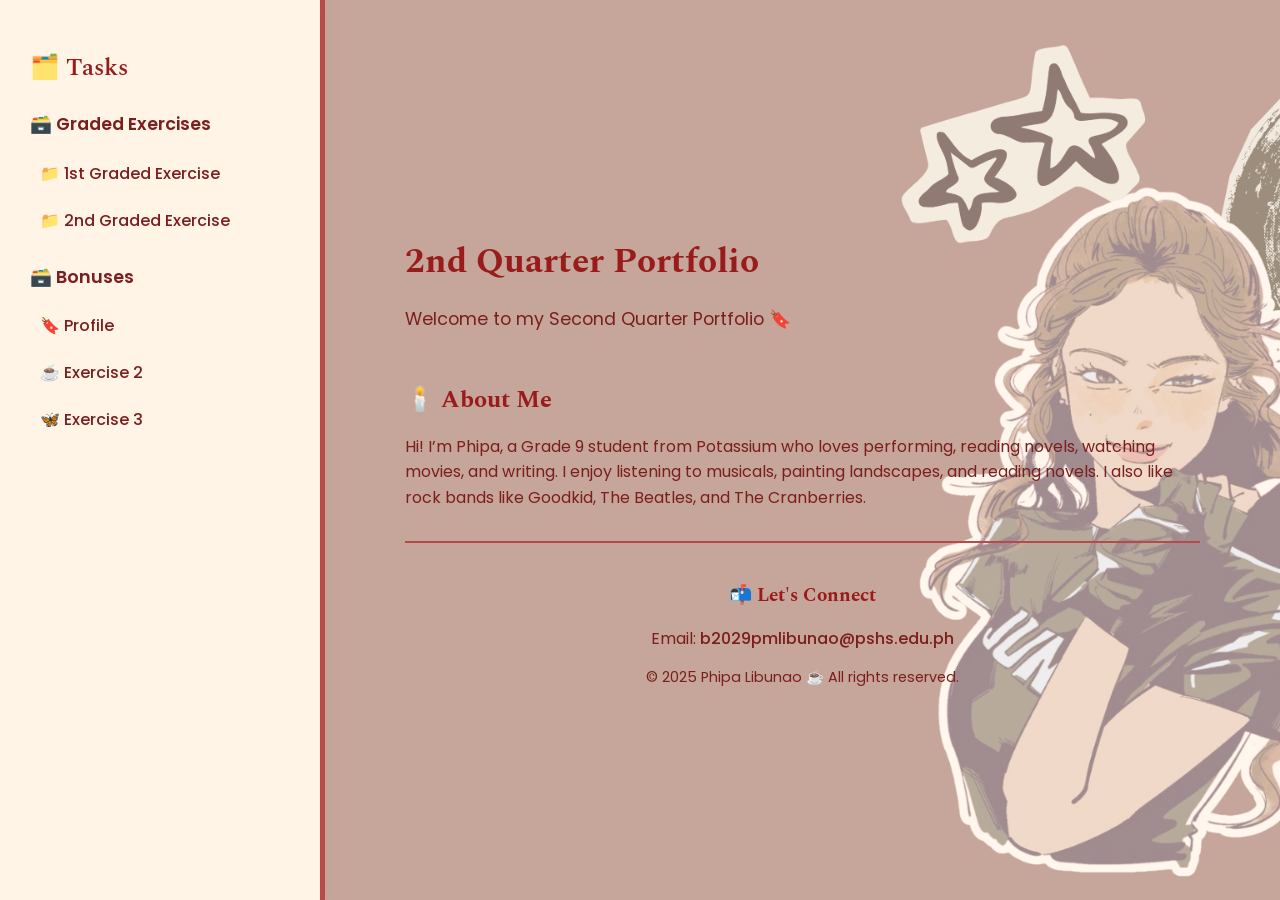
<file: index.html>
<!DOCTYPE html>
<html lang="en">
<head>
  <meta charset="UTF-8">
  <title>Phipa Libunao's Portfolio</title>
  <link rel="icon" type="image/png" href="assets/cspmlprojfavicon4.png">
  <link href="https://fonts.googleapis.com/css2?family=Spectral:wght@400;600&family=Poppins:wght@400;500;600&display=swap" rel="stylesheet">
  <style>
    body {
      background-image: url('assets/cshomeworkbg6.png');
      background-size: cover;
      background-position: center;
      background-repeat: no-repeat;
      font-family: 'Poppins', sans-serif;
      margin: 0;
      display: flex;
      height: 100vh;
      color: #7b1e1e;
    }

    .sidebar {
      width: 260px;
      background-color: #fff4e6;
      padding: 30px;
      border-right: 3px solid #b84a4a;
      box-shadow: 4px 0 15px rgba(0, 0, 0, 0.1);
      transition: all 0.3s ease;
    }

    .sidebar h2 {
      font-family: 'Spectral', serif;
      font-weight: 600;
      margin-bottom: 10px;
      color: #9a1b1b;
    }

    .sidebar h3 {
      font-weight: 600;
      font-size: 1.1rem;
      margin-top: 25px;
      color: #7b1e1e;
    }

    .sidebar ul {
      list-style: none;
      padding: 0;
      margin-top: 10px;
    }

    .sidebar ul li {
      margin: 10px 0;
    }

    .sidebar ul li a {
      text-decoration: none;
      color: #7b1e1e;
      font-weight: 500;
      transition: all 0.3s ease;
      padding: 6px 10px;
      border-radius: 8px;
      display: block;
    }

    .sidebar ul li a:hover {
      background-color: #9a1b1b;
      color: #fce9dc;
    }

    .main {
      flex: 1;
      padding: 60px 80px;
      display: flex;
      flex-direction: column;
      justify-content: center;
      background-color: rgba(255, 244, 230, 0.5);
      border-left: 2px solid #b84a4a;
    }

    header h1 {
      font-family: 'Spectral', serif;
      color: #9a1b1b;
      font-size: 2.2rem;
      margin-bottom: 8px;
    }

    header p {
      font-size: 1.1rem;
      color: #7b1e1e;
      margin-bottom: 30px;
    }

    section h2 {
      font-family: 'Spectral', serif;
      color: #9a1b1b;
      margin-bottom: 10px;
      font-size: 1.5rem;
    }

    section p {
      font-size: 1rem;
      line-height: 1.6;
      font-family: 'Poppins', sans-serif;
      color: #7b1e1e;
      margin-bottom: 30px;
    }

    footer {
      border-top: 2px solid #b84a4a;
      padding-top: 20px;
      text-align: center;
    }

    footer h3 {
      font-family: 'Spectral', serif;
      color: #9a1b1b;
      margin-bottom: 5px;
    }

    footer a {
      color: #7b1e1e;
      text-decoration: none;
      font-weight: 500;
    }

    footer a:hover {
      color: #9a1b1b;
      text-decoration: underline;
    }

    .copyright {
      margin-top: 10px;
      font-size: 0.9rem;
      color: #7b1e1e;
    }
  </style>
</head>
<body>
  <div class="sidebar">
    <h2>🗂️ Tasks</h2>
    <nav>
      <h3>🗃️ Graded Exercises</h3>
      <ul>
        <li><a href="./public/homepage.html">📁 1st Graded Exercise</a></li>
        <li><a href="./public/secondgraded.html">📁 2nd Graded Exercise</a></li>
      </ul>
      <h3>🗃️ Bonuses</h3>
      <ul>
        <li><a href="./public/homework1.html">🔖 Profile</a></li>
        <li><a href="#">☕ Exercise 2</a></li>
        <li><a href="#">🦋 Exercise 3</a></li>
      </ul>
    </nav>
  </div>

  <div class="main">
    <header>
      <h1>2nd Quarter Portfolio</h1>
      <p>Welcome to my Second Quarter Portfolio 🔖</p>
    </header>

    <section>
      <h2>🕯️ About Me</h2>
      <p>
        Hi! I’m Phipa, a Grade 9 student from Potassium who loves performing, reading novels, watching movies, and writing.
        I enjoy listening to musicals, painting landscapes, and reading novels.
        I also like rock bands like Goodkid, The Beatles, and The Cranberries.
      </p>
    </section>

    <footer>
      <h3>📬 Let's Connect</h3>
      <p>Email: <a href="mailto:b2029pmlibunao@pshs.edu.ph">b2029pmlibunao@pshs.edu.ph</a></p>
      <div class="copyright">© 2025 Phipa Libunao ☕ All rights reserved.</div>
    </footer>
  </div>
</body>
</html>
</file>
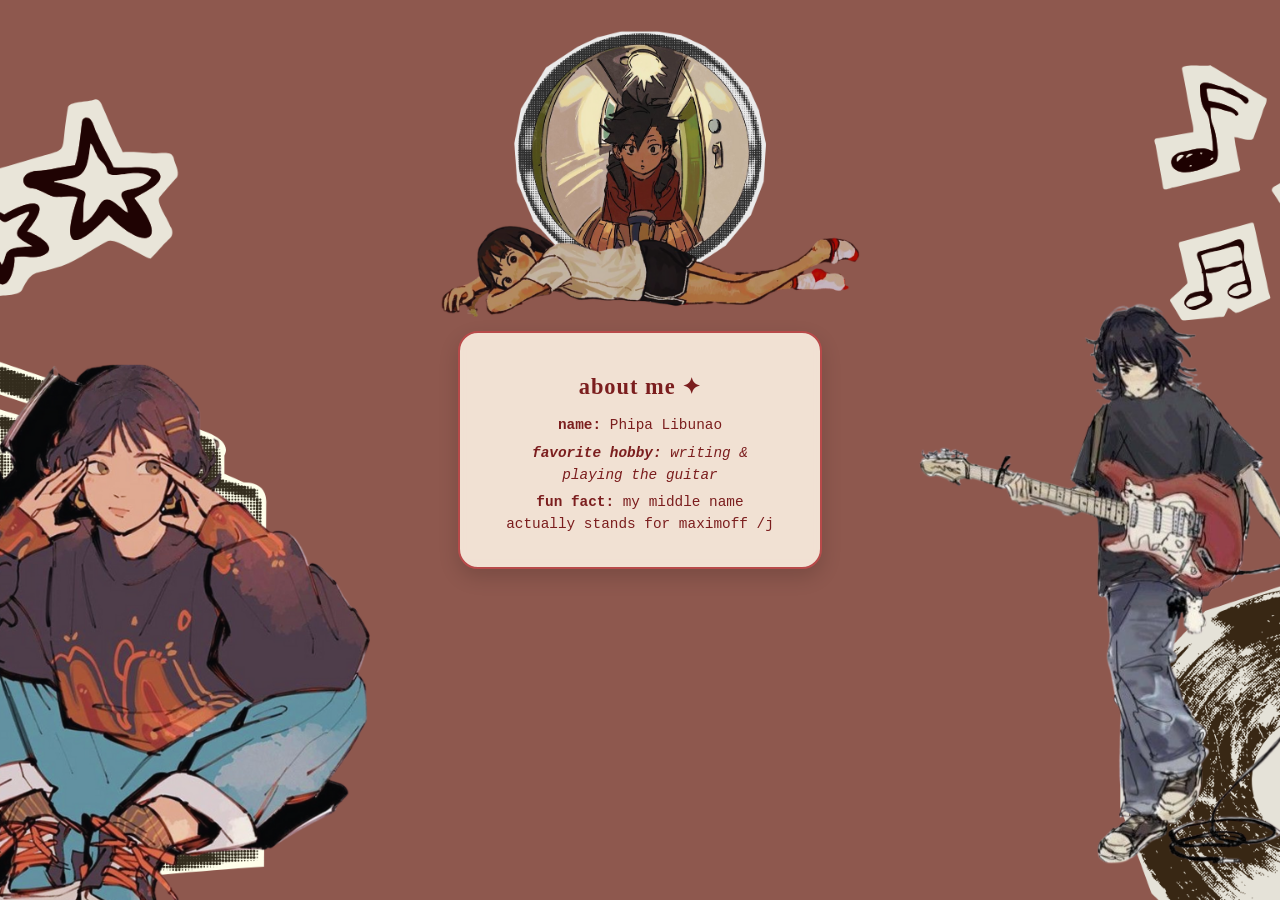
<file: public/homework1.html>
<!DOCTYPE html>
<html lang="en">
<head>
  <meta charset="UTF-8">
  <meta name="viewport" content="width=device-width, initial-scale=1.0">
  <title>Phipa Libunao - Profile Card</title>
  <style>
    body {
      background-image: url('../assets/cshomeworkbg5.png');
      background-size: cover;
      background-position: center;
      background-repeat: no-repeat;
      font-family: 'Poppins', sans-serif;
      display: flex;
      justify-content: center;
      align-items: center;
      height: 100vh;
      margin: 0;
    }

    .card {
      background-color: rgba(255, 244, 230, 0.88);
      color: #7b1e1e;
      text-align: center;
      padding: 25px 40px;
      border: 2px solid #b84a4a;
      border-radius: 20px;
      box-shadow: 0 8px 20px rgba(0, 0, 0, 0.15);
      width: 280px;
      transition: all 0.4s ease;
      backdrop-filter: blur(4px);
    }

    .card:hover {
      background-color: #7b1e1e;
      color: #fce9dc;
      transform: scale(1.05);
      border-color: #732020;
    }

    h1 {
      font-size: 1.4rem;
      font-weight: 700;
      letter-spacing: 1px;
      margin-bottom: 15px;
      font-family: 'Georgia', serif;
    }

    p {
      font-size: 0.9rem;
      line-height: 1.5;
      margin: 6px 0;
      font-family: 'Courier New', monospace;
    }

    .hobby {
      font-style: italic;
    }

    .fact {
      font-weight: 500;
    }
  </style>
</head>
<body>
  <div class="card">
    <h1>about me ✦</h1>
    <p><strong>name:</strong> Phipa Libunao</p>
    <p class="hobby"><strong>favorite hobby:</strong> writing & playing the guitar</p>
    <p class="fact"><strong>fun fact:</strong> my middle name actually stands for maximoff /j</p>
  </div>
</body>
</html>
</file>
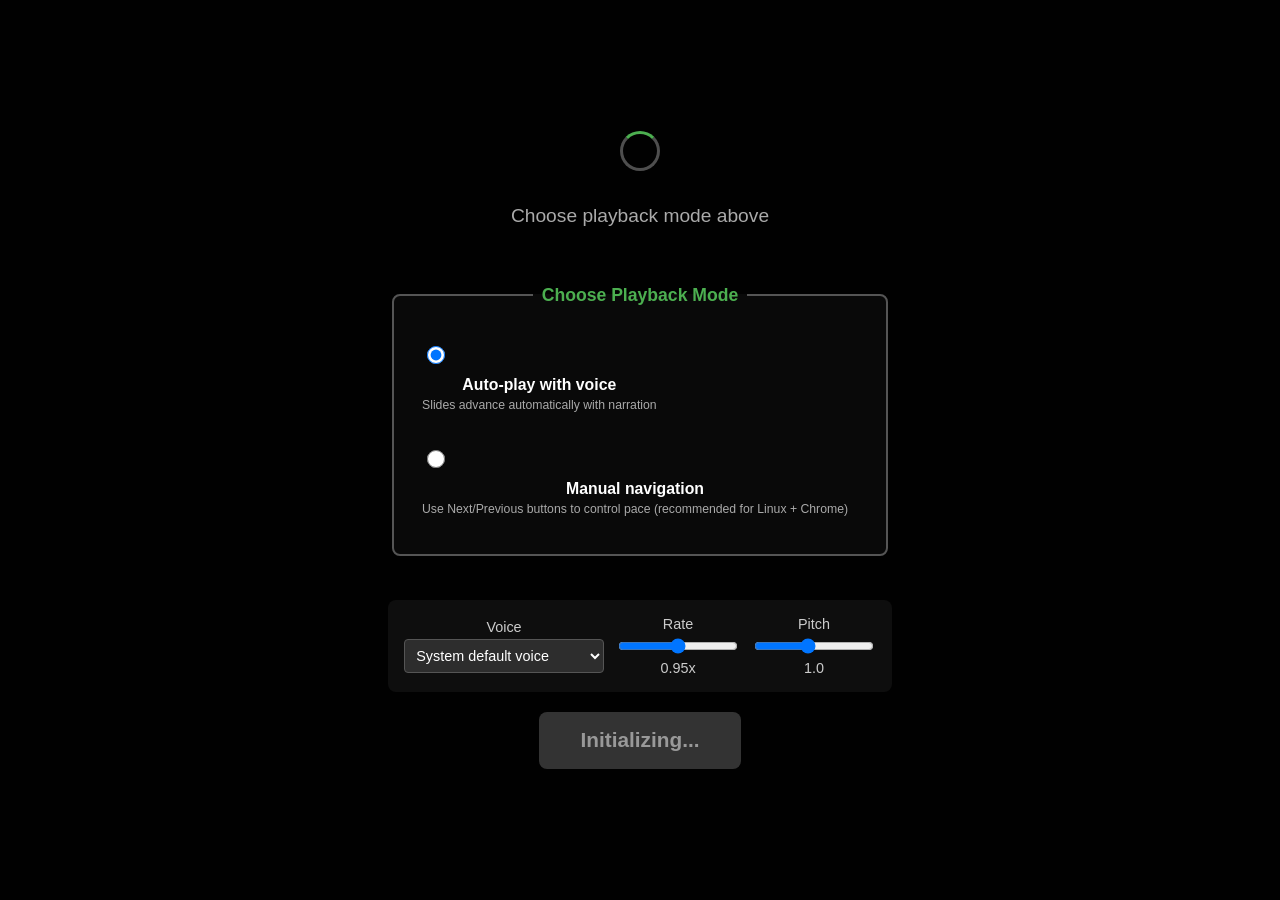
<file: public/presentation.html>
<!doctype html>
<html lang="en">
<head>
    <meta charset="utf-8">
    <meta name="viewport" content="width=device-width,initial-scale=1">
    <title>Lecture Presentation</title>
    <style>
        * { box-sizing: border-box; }
        body, html {
            height: 100%;
            margin: 0;
            font-family: -apple-system, BlinkMacSystemFont, "Segoe UI", Roboto, Helvetica, Arial, sans-serif;
            background: #1a1a1a;
            color: #fff;
        }
        
        #slide-container {
            width: 100%;
            min-height: 100vh;
            height: auto;
            display: flex;
            flex-direction: column;
            justify-content: flex-start;
            align-items: center;
            text-align: center;
            padding: 3rem 2rem 200px 2rem;
            max-width: 1200px;
            margin: 0 auto;
        }
        
        #slide-container h1 { font-size: 2.5em; margin: 0.5em 0; text-shadow: 2px 2px 4px rgba(0,0,0,0.5); }
        #slide-container h2 { font-size: 2em; margin: 0.5em 0; text-shadow: 2px 2px 4px rgba(0,0,0,0.5); }
        #slide-container h3 { font-size: 1.5em; margin: 0.5em 0; }
        #slide-container p { font-size: 1.2em; line-height: 1.6; max-width: 800px; margin: 0.5em auto; }
        #slide-container img { max-width: 100%; height: auto; border-radius: 8px; margin: 1.5rem 0; }
        #slide-container ul, #slide-container ol { text-align: left; max-width: 600px; margin: 1em auto; font-size: 1.1em; }
        #slide-container code { background: #333; padding: 0.2em 0.4em; border-radius: 3px; }
        #slide-container pre { 
            background: #2d2d2d; 
            padding: 1em; 
            border-radius: 8px; 
            overflow-x: visible; 
            text-align: left;
            font-family: 'Courier New', Consolas, Monaco, 'Andale Mono', 'Ubuntu Mono', monospace;
            font-size: 0.8em;
            line-height: 1.4;
            max-width: 100%;
            white-space: pre;
        }
        
        #slide-container pre code {
            font-family: inherit;
            font-size: inherit;
            background: transparent;
            padding: 0;
        }
        
        /* Start Overlay */
        #start-overlay {
            position: fixed;
            inset: 0;
            background: rgba(0, 0, 0, 0.95);
            display: flex;
            flex-direction: column;
            align-items: center;
            justify-content: center;
            gap: 20px;
            z-index: 1000;
        }
        
        #status-message {
            font-size: 1.1em;
            color: #aaa;
            margin: 0;
            min-height: 1.5em;
        }
        
        #status-message.success { color: #4CAF50; }
        #status-message.warning { color: #FF9800; }
        #status-message.error { color: #f44336; }
        
        /* Mode Selection */
        #mode-selection {
            margin: 1.5em 0;
            width: 100%;
            max-width: 500px;
        }
        
        #mode-selection fieldset {
            border: 2px solid #555;
            border-radius: 8px;
            padding: 1em;
            background: rgba(255, 255, 255, 0.03);
        }
        
        #mode-selection legend {
            padding: 0 0.5em;
            color: #4CAF50;
            font-weight: bold;
            font-size: 1.1em;
        }
        
        .mode-option {
            display: flex;
            align-items: flex-start;
            gap: 12px;
            padding: 12px;
            margin: 8px 0;
            border-radius: 6px;
            cursor: pointer;
            transition: background 0.2s;
        }
        
        .mode-option:hover {
            background: rgba(255, 255, 255, 0.05);
        }
        
        .mode-option input[type="radio"] {
            margin-top: 4px;
            width: 18px;
            height: 18px;
            cursor: pointer;
        }
        
        .mode-option-content {
            display: flex;
            flex-direction: column;
            gap: 4px;
        }
        
        .mode-option strong {
            font-size: 1.1em;
            color: #fff;
        }
        
        .mode-option small {
            font-size: 0.85em;
            color: #aaa;
            line-height: 1.3;
        }
        
        #controls {
            display: flex;
            flex-wrap: wrap;
            gap: 12px;
            align-items: center;
            justify-content: center;
            padding: 1em;
            background: rgba(255, 255, 255, 0.05);
            border-radius: 8px;
        }
        
        #voice-controls-container.hidden {
            display: none;
        }
        
        #voice-select {
            min-width: 200px;
            padding: 0.5em;
            font-size: 1em;
            border-radius: 4px;
            border: 1px solid #555;
            background: #2d2d2d;
            color: #fff;
        }
        
        label {
            display: flex;
            flex-direction: column;
            gap: 4px;
            font-size: 0.9em;
            color: #ccc;
        }
        
        input[type="range"] {
            width: 120px;
        }
        
        #start-button {
            font-size: 1.3em;
            padding: 0.8em 2em;
            border-radius: 8px;
            border: none;
            background: #4CAF50;
            color: white;
            cursor: pointer;
            transition: all 0.3s;
            font-weight: bold;
        }
        
        #start-button:hover:not(:disabled) {
            background: #45a049;
            transform: scale(1.05);
        }
        
        #start-button:disabled {
            background: #555;
            cursor: not-allowed;
            opacity: 0.6;
        }
        
        /* Navigation Controls */
        #nav-controls {
            position: fixed;
            bottom: 20px;
            right: 20px;
            display: none;
            flex-direction: column;
            gap: 10px;
            z-index: 100;
        }
        
        #nav-controls.visible { display: flex; }
        
        #progress-indicator {
            background: rgba(0, 0, 0, 0.8);
            padding: 8px 16px;
            border-radius: 20px;
            font-size: 0.9em;
            text-align: center;
            border: 1px solid #555;
        }
        
        .nav-button {
            padding: 12px 20px;
            border: none;
            border-radius: 8px;
            background: rgba(76, 175, 80, 0.9);
            color: white;
            cursor: pointer;
            font-size: 1em;
            transition: all 0.3s;
            font-weight: bold;
        }
        
        .nav-button:hover { background: rgba(69, 160, 73, 1); transform: scale(1.05); }
        .nav-button:disabled { background: rgba(85, 85, 85, 0.5); cursor: not-allowed; }
        
        #pause-button {
            background: rgba(255, 152, 0, 0.9);
        }
        
        #pause-button:hover:not(:disabled) {
            background: rgba(245, 124, 0, 1);
        }
        
        #pause-button.paused {
            background: rgba(76, 175, 80, 0.9);
        }
        
        #pause-button.paused:hover {
            background: rgba(69, 160, 73, 1);
        }
        
        #pause-button.hidden {
            display: none;
        }
        
        /* Loading Spinner */
        .spinner {
            border: 3px solid rgba(255, 255, 255, 0.3);
            border-top: 3px solid #4CAF50;
            border-radius: 50%;
            width: 40px;
            height: 40px;
            animation: spin 1s linear infinite;
        }
        
        @keyframes spin {
            0% { transform: rotate(0deg); }
            100% { transform: rotate(360deg); }
        }
        
        /* Mobile Responsive */
        @media (max-width: 768px) {
            #slide-container { padding: 2rem 1rem; }
            #slide-container h1 { font-size: 1.8em; }
            #slide-container h2 { font-size: 1.5em; }
            #slide-container p { font-size: 1em; }
            #controls { flex-direction: column; }
            #nav-controls { bottom: 10px; right: 10px; }
        }
    </style>
</head>
<body>
    <main id="slide-container">
        <div id="start-overlay">
            <div class="spinner"></div>
            <p id="status-message">Initializing presentation...</p>
            
            <div id="mode-selection">
                <fieldset>
                    <legend>Choose Playback Mode</legend>
                    <label class="mode-option">
                        <input type="radio" name="playback-mode" value="auto" checked>
                        <span class="mode-option-content">
                            <strong>Auto-play with voice</strong>
                            <small>Slides advance automatically with narration</small>
                        </span>
                    </label>
                    <label class="mode-option">
                        <input type="radio" name="playback-mode" value="manual">
                        <span class="mode-option-content">
                            <strong>Manual navigation</strong>
                            <small>Use Next/Previous buttons to control pace (recommended for Linux + Chrome)</small>
                        </span>
                    </label>
                </fieldset>
            </div>
            
            <div id="voice-controls-container">
                <div id="controls">
                    <label>
                        Voice
                        <select id="voice-select">
                            <option>Loading voices...</option>
                        </select>
                    </label>
                    <label>
                        Rate
                        <input id="rate" type="range" min="0.6" max="1.3" step="0.05" value="0.95">
                        <span id="rate-value">0.95x</span>
                    </label>
                    <label>
                        Pitch
                        <input id="pitch" type="range" min="0.6" max="1.5" step="0.05" value="1.0">
                        <span id="pitch-value">1.0</span>
                    </label>
                </div>
            </div>
            
            <button id="start-button" disabled>Initializing...</button>
        </div>
    </main>
    
    <div id="nav-controls">
        <div id="progress-indicator">Slide 1 of 1</div>
        <button id="pause-button" class="nav-button hidden">⏸ Pause</button>
        <button id="prev-button" class="nav-button">⬅ Previous</button>
        <button id="next-button" class="nav-button">Next ➡</button>
    </div>
    
    <script id="slides-data" type="application/json">[{"html":"<h1>Introduction to CSS</h1>\n<p>Welcome to today's lesson on <strong>Cascading Style Sheets (CSS)</strong>! </p>\n<p>CSS is what makes websites beautiful. Today we'll learn how to add colors, fonts, and layouts to web pages.</p>"},{"html":"<h2>What is CSS?</h2>\n<p>CSS stands for <strong>Cascading Style Sheets</strong>.</p>\n<p>Think of HTML as the skeleton of a website, and CSS as the clothing and makeup that makes it look good!</p>\n<p><strong>Key points:</strong></p>\n<ul>\n<li>HTML provides structure (headings, paragraphs, images)</li>\n<li>CSS provides style (colors, fonts, spacing)</li>\n<li>Together, they create beautiful websites</li>\n</ul>"},{"html":"<h2>Why \"Cascading\"?</h2>\n<p>The word \"cascading\" means styles flow down like a waterfall. </p>\n<p>If you style a parent element, the children inherit those styles automatically!</p>\n<p><img src=\"https://roycan.github.io/lecture_creator/assets/css-cascade-flow.png\" alt=\"CSS Cascade Flow\"></p>\n<p><strong>Example:</strong></p>\n<ul>\n<li>If you make a <code>&lt;div&gt;</code> blue, everything inside it becomes blue too</li>\n<li>Unless you override it with a different style</li>\n</ul>"},{"html":"<h2>Basic CSS Syntax</h2>\n<p>CSS follows a simple pattern:</p>\n<pre><code class=\"language-css\">selector {\n    property: value;\n}\n</code></pre>\n<p><img src=\"https://roycan.github.io/lecture_creator/assets/css-style-breakdown.png\" alt=\"CSS Syntax Breakdown\"></p>\n<p><strong>Let's break it down:</strong></p>\n<ul>\n<li><strong>Selector:</strong> What element you want to style (e.g., <code>h1</code>, <code>p</code>, <code>.class</code>)</li>\n<li><strong>Property:</strong> What you want to change (e.g., <code>color</code>, <code>font-size</code>)</li>\n<li><strong>Value:</strong> How you want to change it (e.g., <code>red</code>, <code>20px</code>)</li>\n</ul>\n<p><strong>Example:</strong></p>\n<pre><code class=\"language-css\">h1 {\n    color: blue;\n    font-size: 32px;\n}\n</code></pre>\n<p>This makes all <code>&lt;h1&gt;</code> headings blue and 32 pixels tall!</p>"},{"html":"<h2>Three Ways to Add CSS</h2>\n<p><img src=\"https://roycan.github.io/lecture_creator/assets/css-application-methods.png\" alt=\"CSS Application Methods\"></p>"},{"html":"<h3>1. Inline CSS (Inside HTML tags)</h3>\n<pre><code class=\"language-html\">&lt;p style=\"color: red;\"&gt;This text is red!&lt;/p&gt;\n</code></pre>\n<p>✅ <strong>Good for:</strong> Quick single changes<br>❌ <strong>Bad for:</strong> Styling multiple elements (too repetitive)</p>"},{"html":"<h3>2. Internal CSS (In the <code>&lt;style&gt;</code> tag)</h3>\n<pre><code class=\"language-html\">&lt;style&gt;\n    p {\n        color: green;\n        font-size: 16px;\n    }\n&lt;/style&gt;\n</code></pre>\n<p>✅ <strong>Good for:</strong> Styling one page<br>❌ <strong>Bad for:</strong> Multi-page websites (can't reuse)</p>"},{"html":"<h3>3. External CSS (Separate .css file)</h3>\n<pre><code class=\"language-html\">&lt;link rel=\"stylesheet\" href=\"styles.css\"&gt;\n</code></pre>\n<p>✅ <strong>Good for:</strong> Professional websites, reusable styles<br>✅ <strong>Best practice:</strong> Use this for real projects!</p>"},{"html":"<h2>CSS Selectors - Part 1</h2>\n<p><img src=\"https://roycan.github.io/lecture_creator/assets/css-selector-types.png\" alt=\"CSS Selector Types\"></p>"},{"html":"<h3>Element Selectors</h3>\n<p>Style all elements of a type:</p>\n<pre><code class=\"language-css\">p {\n    color: navy;\n}\n\nh1 {\n    color: purple;\n}\n</code></pre>\n<p>This styles <strong>ALL</strong> paragraphs and <strong>ALL</strong> h1 headings.</p>"},{"html":"<h3>Class Selectors</h3>\n<p>Style specific elements with a class:</p>\n<pre><code class=\"language-html\">&lt;p class=\"highlight\"&gt;Important text&lt;/p&gt;\n&lt;p&gt;Normal text&lt;/p&gt;\n</code></pre>\n<pre><code class=\"language-css\">.highlight {\n    background-color: yellow;\n    font-weight: bold;\n}\n</code></pre>\n<p>Only the first paragraph gets highlighted! 🎨</p>"},{"html":"<h3>ID Selectors</h3>\n<p>Style a single unique element:</p>\n<pre><code class=\"language-html\">&lt;div id=\"header\"&gt;Website Header&lt;/div&gt;\n</code></pre>\n<pre><code class=\"language-css\">#header {\n    background-color: black;\n    color: white;\n    padding: 20px;\n}\n</code></pre>\n<p><strong>Remember:</strong> IDs should be unique - use only once per page!</p>"},{"html":"<h2>CSS Colors</h2>\n<p><img src=\"https://roycan.github.io/lecture_creator/assets/css-color-systems.png\" alt=\"CSS Color Systems\"></p>"},{"html":"<h3>Named Colors</h3>\n<pre><code class=\"language-css\">color: red;\ncolor: blue;\ncolor: coral;\n</code></pre>\n<p>There are 140+ named colors in CSS!</p>"},{"html":"<h3>Hex Colors</h3>\n<pre><code class=\"language-css\">color: #FF5733;  /* Orange-red */\ncolor: #00FF00;  /* Green */\ncolor: #000000;  /* Black */\n</code></pre>\n<p>Hex codes use 6 characters: RRGGBB (Red, Green, Blue)</p>"},{"html":"<h3>RGB Colors</h3>\n<pre><code class=\"language-css\">color: rgb(255, 87, 51);  /* Same orange-red */\ncolor: rgb(0, 255, 0);     /* Green */\n</code></pre>\n<p><strong>Pro tip:</strong> Use rgb() when you need transparency with rgba()!</p>\n<pre><code class=\"language-css\">background-color: rgba(255, 0, 0, 0.5);  /* 50% transparent red */\n</code></pre>"},{"html":"<h2>Text Styling Properties</h2>"},{"html":"<h3>Font Properties</h3>\n<pre><code class=\"language-css\">p {\n    font-family: Arial, sans-serif;\n    font-size: 16px;\n    font-weight: bold;\n    font-style: italic;\n}\n</code></pre>\n<p><strong>Common font families:</strong></p>\n<ul>\n<li>Arial, Helvetica (clean, modern)</li>\n<li>Times New Roman (formal, traditional)</li>\n<li>Courier New (looks like typewriter)</li>\n<li>Georgia (elegant for reading)</li>\n</ul>"},{"html":"<h3>Text Decoration</h3>\n<pre><code class=\"language-css\">a {\n    text-decoration: none;  /* Remove underline */\n}\n\n.strikethrough {\n    text-decoration: line-through;\n}\n</code></pre>"},{"html":"<h3>Text Alignment</h3>\n<pre><code class=\"language-css\">h1 {\n    text-align: center;\n}\n\np {\n    text-align: justify;\n}\n</code></pre>\n<p>Options: <code>left</code>, <code>right</code>, <code>center</code>, <code>justify</code></p>"},{"html":"<h2>The Box Model</h2>\n<p>Every HTML element is a rectangular box with four parts:</p>\n<p><img src=\"https://roycan.github.io/lecture_creator/assets/css-box-model-nested-structure.png\" alt=\"CSS Box Model Nested Structure\"></p>\n<pre><code>┌─────────────────────────────────┐\n│         Margin (space)          │\n│  ┌───────────────────────────┐  │\n│  │     Border (outline)      │  │\n│  │  ┌─────────────────────┐  │  │\n│  │  │  Padding (cushion)  │  │  │\n│  │  │  ┌───────────────┐  │  │  │\n│  │  │  │   Content     │  │  │  │\n│  │  │  │  (text/image) │  │  │  │\n│  │  │  └───────────────┘  │  │  │\n│  │  └─────────────────────┘  │  │\n│  └───────────────────────────┘  │\n└─────────────────────────────────┘\n</code></pre>\n<p><strong>Example:</strong></p>\n<pre><code class=\"language-css\">div {\n    width: 200px;\n    padding: 20px;      /* Space inside */\n    border: 2px solid black;\n    margin: 10px;       /* Space outside */\n}\n</code></pre>"},{"html":"<h2>Borders and Backgrounds</h2>"},{"html":"<h3>Borders</h3>\n<pre><code class=\"language-css\">.box {\n    border: 3px solid red;\n    border-radius: 10px;  /* Rounded corners */\n}\n</code></pre>\n<p>Border parts:</p>\n<ul>\n<li><strong>Width:</strong> How thick (1px, 5px, etc.)</li>\n<li><strong>Style:</strong> solid, dashed, dotted, double</li>\n<li><strong>Color:</strong> red, #333, rgb(0,0,0)</li>\n</ul>"},{"html":"<h3>Backgrounds</h3>\n<pre><code class=\"language-css\">body {\n    background-color: lightblue;\n}\n\n.hero {\n    background-image: url('sunset.jpg');\n    background-size: cover;\n}\n</code></pre>\n<p><strong>Cool background tricks:</strong></p>\n<pre><code class=\"language-css\">.gradient {\n    background: linear-gradient(to right, red, yellow);\n}\n</code></pre>"},{"html":"<h2>Width, Height, and Spacing</h2>"},{"html":"<h3>Sizing Elements</h3>\n<pre><code class=\"language-css\">.container {\n    width: 800px;      /* Fixed width */\n    height: 400px;     /* Fixed height */\n}\n\n.responsive {\n    width: 80%;        /* Relative to parent */\n    max-width: 1200px; /* Won't exceed this */\n}\n</code></pre>"},{"html":"<h3>Margin and Padding</h3>\n<pre><code class=\"language-css\">/* All sides */\nmargin: 20px;\n\n/* Top/Bottom, Left/Right */\nmargin: 10px 20px;\n\n/* Top, Right, Bottom, Left (clockwise) */\nmargin: 10px 20px 30px 40px;\n\n/* Individual sides */\nmargin-top: 10px;\nmargin-right: 20px;\nmargin-bottom: 30px;\nmargin-left: 40px;\n</code></pre>\n<p><strong>Same pattern works for padding!</strong></p>"},{"html":"<h2>Practice Challenge! 🎯</h2>\n<p><strong>Create a card design:</strong></p>\n<ol>\n<li>Use a div with class \"card\"</li>\n<li>Add padding: 20px</li>\n<li>Add border: 2px solid gray</li>\n<li>Add border-radius: 8px</li>\n<li>Add background-color: lightgray</li>\n<li>Make heading inside blue</li>\n<li>Make paragraph text 14px</li>\n</ol>\n<p><strong>Solution:</strong></p>\n<pre><code class=\"language-css\">.card {\n    padding: 20px;\n    border: 2px solid gray;\n    border-radius: 8px;\n    background-color: lightgray;\n}\n\n.card h2 {\n    color: blue;\n}\n\n.card p {\n    font-size: 14px;\n}\n</code></pre>"},{"html":"<h2>Common Mistakes to Avoid ⚠️</h2>"},{"html":"<h3>Mistake 1: Forgetting Semicolons</h3>\n<pre><code class=\"language-css\">/* ❌ Wrong */\np {\n    color: red\n    font-size: 16px\n}\n\n/* ✅ Correct */\np {\n    color: red;\n    font-size: 16px;\n}\n</code></pre>"},{"html":"<h3>Mistake 2: Mixing up Classes and IDs</h3>\n<pre><code class=\"language-css\">/* ❌ Wrong - using # for class */\n#myClass {\n    color: red;\n}\n\n/* ✅ Correct - using . for class */\n.myClass {\n    color: red;\n}\n</code></pre>"},{"html":"<h3>Mistake 3: Not Using Quotes for Fonts with Spaces</h3>\n<pre><code class=\"language-css\">/* ❌ Wrong */\nfont-family: Times New Roman;\n\n/* ✅ Correct */\nfont-family: \"Times New Roman\", serif;\n</code></pre>"},{"html":"<h2>Real-World Example: Simple Navigation Bar</h2>\n<p><img src=\"https://roycan.github.io/lecture_creator/assets/simple-navigation-bar-structure.png\" alt=\"Simple Navigation Bar Structure\"></p>\n<p><strong>HTML:</strong></p>\n<pre><code class=\"language-html\">&lt;nav&gt;\n    &lt;a href=\"#home\"&gt;Home&lt;/a&gt;\n    &lt;a href=\"#about\"&gt;About&lt;/a&gt;\n    &lt;a href=\"#contact\"&gt;Contact&lt;/a&gt;\n&lt;/nav&gt;\n</code></pre>\n<p><strong>CSS:</strong></p>\n<pre><code class=\"language-css\">nav {\n    background-color: #333;\n    padding: 15px;\n    text-align: center;\n}\n\nnav a {\n    color: white;\n    text-decoration: none;\n    margin: 0 20px;\n    font-size: 18px;\n}\n\nnav a:hover {\n    color: orange;\n}\n</code></pre>\n<p><strong>Result:</strong> A professional dark navigation bar with links that turn orange when you hover! 🎨</p>"},{"html":"<h2>CSS Best Practices</h2>"},{"html":"<h3>1. Keep it Organized</h3>\n<pre><code class=\"language-css\">/* Group related styles together */\n\n/* Typography */\nh1, h2, h3 { font-family: Arial; }\np { line-height: 1.6; }\n\n/* Layout */\n.container { width: 1200px; }\n.sidebar { width: 300px; }\n</code></pre>"},{"html":"<h3>2. Use Comments</h3>\n<pre><code class=\"language-css\">/* Main header styles */\nheader {\n    background: blue;\n}\n\n/* Footer with copyright info */\nfooter {\n    color: gray;\n    font-size: 12px;\n}\n</code></pre>"},{"html":"<h3>3. Use Meaningful Class Names</h3>\n<pre><code class=\"language-css\">/* ❌ Avoid */\n.xyz123 { ... }\n.box1 { ... }\n\n/* ✅ Better */\n.product-card { ... }\n.main-navigation { ... }\n</code></pre>"},{"html":"<h2>Summary: Key Takeaways</h2>\n<p><strong>Remember these CSS essentials:</strong></p>\n<ol>\n<li>✅ CSS adds style to HTML structure</li>\n<li>✅ Three ways: Inline, Internal, External (use External!)</li>\n<li>✅ Selectors: element, .class, #id</li>\n<li>✅ Box model: Content → Padding → Border → Margin</li>\n<li>✅ Colors: named, hex (#FF0000), rgb(255,0,0)</li>\n<li>✅ Always end declarations with semicolons ;</li>\n<li>✅ Classes can be reused, IDs are unique</li>\n<li>✅ Practice, practice, practice!</li>\n</ol>"},{"html":"<h2>Homework Assignment 📝</h2>\n<p><strong>Create your personal profile card:</strong></p>\n<ol>\n<li>Create an HTML file with your name, favorite hobby, and a fun fact</li>\n<li>Style it with CSS:<ul>\n<li>Center all text</li>\n<li>Use a nice color scheme (background + text colors)</li>\n<li>Add padding and border to make it card-like</li>\n<li>Use at least 3 different fonts properties</li>\n<li>Make it look professional!</li>\n</ul>\n</li>\n</ol>\n<p><strong>Bonus:</strong> Add a hover effect that changes the background color!</p>"},{"html":"<h2>Resources for Learning More</h2>\n<p><strong>Great websites to practice CSS:</strong></p>\n<ul>\n<li>W3Schools CSS Tutorial</li>\n<li>MDN Web Docs (Mozilla)</li>\n<li>CSS-Tricks.com</li>\n<li>CodePen.io (see examples)</li>\n</ul>\n<p><strong>CSS Games to Practice:</strong></p>\n<ul>\n<li>Flexbox Froggy (learn layout)</li>\n<li>CSS Diner (learn selectors)</li>\n<li>Grid Garden (learn CSS Grid)</li>\n</ul>"},{"html":"<h2>Questions to Think About 🤔</h2>\n<ol>\n<li>What's the difference between padding and margin?</li>\n<li>When would you use a class vs. an ID?</li>\n<li>Why is external CSS better than inline CSS?</li>\n<li>How would you make a button that changes color when you hover over it?</li>\n<li>What does \"cascading\" mean in CSS?</li>\n</ol>\n<p><strong>Discuss these with your classmates!</strong></p>"},{"html":"<h2>Thank You! 🎉</h2>\n<p>Great job learning CSS today! Remember:</p>\n<ul>\n<li>Start simple and build up your skills</li>\n<li>Experiment with different properties</li>\n<li>View source code on websites you like</li>\n<li>Practice every day</li>\n</ul>\n<p><strong>Next class:</strong> We'll learn about <strong>CSS Flexbox</strong> for amazing layouts!</p>\n<p>Keep coding! 💻✨</p>"}]</script>
    <script>
(function() {
    'use strict';
    
    // Console logging helper
    function log(msg, level) {
        var prefix = '[Lecture Player] ';
        if (level === 'error') console.error(prefix + msg);
        else if (level === 'warn') console.warn(prefix + msg);
        else console.log(prefix + msg);
    }
    
    // State
    var slides = [];
    var currentSlide = 0;
    var isPlaying = false;
    var autoAdvance = true;
    var manualMode = false;
    var isPaused = false;
    var availableVoices = [];
    var selectedVoice = null;
    
    // DOM Elements
    var container = document.getElementById('slide-container');
    var startOverlay = document.getElementById('start-overlay');
    var startButton = document.getElementById('start-button');
    var statusMessage = document.getElementById('status-message');
    var voiceSelect = document.getElementById('voice-select');
    var rateInput = document.getElementById('rate');
    var pitchInput = document.getElementById('pitch');
    var rateValue = document.getElementById('rate-value');
    var pitchValue = document.getElementById('pitch-value');
    var navControls = document.getElementById('nav-controls');
    var progressIndicator = document.getElementById('progress-indicator');
    var prevButton = document.getElementById('prev-button');
    var nextButton = document.getElementById('next-button');
    var pauseButton = document.getElementById('pause-button');
    var spinner = document.querySelector('.spinner');
    var voiceControlsContainer = document.getElementById('voice-controls-container');
    
    // Update rate/pitch displays
    rateInput.addEventListener('input', function() {
        rateValue.textContent = parseFloat(rateInput.value).toFixed(2) + 'x';
    });
    pitchInput.addEventListener('input', function() {
        pitchValue.textContent = parseFloat(pitchInput.value).toFixed(1);
    });
    
    // Setup mode selection
    function setupModeSelection() {
        var modeRadios = document.querySelectorAll('input[name="playback-mode"]');
        
        for (var i = 0; i < modeRadios.length; i++) {
            modeRadios[i].addEventListener('change', function(e) {
                manualMode = (e.target.value === 'manual');
                
                if (manualMode) {
                    // Hide voice controls
                    voiceControlsContainer.classList.add('hidden');
                    
                    // Update status and button
                    updateStatus('Manual mode selected - ready to start', 'success');
                    startButton.textContent = 'Start (Manual Navigation)';
                    startButton.disabled = false;
                    
                    // Hide spinner
                    spinner.style.display = 'none';
                    
                    log('Manual mode selected by user');
                } else {
                    // Show voice controls
                    voiceControlsContainer.classList.remove('hidden');
                    
                    // Check voice status
                    if (availableVoices.length > 0) {
                        updateStatus('Auto-play mode - ' + availableVoices.length + ' voices available', 'success');
                        startButton.textContent = 'Start Presentation';
                        startButton.disabled = false;
                        spinner.style.display = 'none';
                    } else {
                        updateStatus('Loading voices...', '');
                        startButton.textContent = 'Initializing...';
                        startButton.disabled = true;
                        spinner.style.display = 'block';
                        // Re-trigger voice loading
                        initializeVoiceLoading();
                    }
                    
                    log('Auto-play mode selected by user');
                }
            });
        }
    }
    
    // Load slides
    try {
        var slidesData = document.getElementById('slides-data');
        if (!slidesData) {
            throw new Error('Slides data not found');
        }
        slides = JSON.parse(slidesData.textContent || '[]');
        if (!slides || slides.length === 0) {
            throw new Error('No slides found');
        }
        log('Loaded ' + slides.length + ' slides');
    } catch (e) {
        log('Failed to load slides: ' + e.message, 'error');
        updateStatus('Failed to load presentation', 'error');
        startButton.textContent = 'Error: No Slides';
        return;
    }
    
    // Update status message
    function updateStatus(msg, type) {
        statusMessage.textContent = msg;
        statusMessage.className = type || '';
    }
    
    // Split text into sentences
    function splitIntoSentences(text) {
        var sentences = [];
        var buffer = '';
        for (var i = 0; i < text.length; i++) {
            var ch = text[i];
            buffer += ch;
            if (ch === '.' || ch === '!' || ch === '?' || ch === '\n') {
                var trimmed = buffer.trim();
                if (trimmed) sentences.push(trimmed);
                buffer = '';
            }
        }
        var remaining = buffer.trim();
        if (remaining) sentences.push(remaining);
        return sentences.length > 0 ? sentences : [text];
    }
    
    // Select best voice
    function selectBestVoice(voices) {
        if (!voices || voices.length === 0) return null;
        
        // Try US English first
        for (var i = 0; i < voices.length; i++) {
            if (/en-us/i.test(voices[i].lang)) {
                log('Selected US English voice: ' + voices[i].name);
                return voices[i];
            }
        }
        
        // Try any English
        for (var j = 0; j < voices.length; j++) {
            if (/^en/i.test(voices[j].lang)) {
                log('Selected English voice: ' + voices[j].name);
                return voices[j];
            }
        }
        
        // Use first available
        log('Using first available voice: ' + voices[0].name);
        return voices[0];
    }
    
    // Populate voice select
    function populateVoices() {
        try {
            availableVoices = window.speechSynthesis ? window.speechSynthesis.getVoices() : [];
            voiceSelect.innerHTML = '';
            
            if (!availableVoices || availableVoices.length === 0) {
                var opt = document.createElement('option');
                opt.textContent = 'System default voice';
                voiceSelect.appendChild(opt);
                log('No voices available, using system default', 'warn');
                return false;
            }
            
            // Populate dropdown
            for (var i = 0; i < availableVoices.length; i++) {
                var voice = availableVoices[i];
                var option = document.createElement('option');
                option.value = i;
                option.textContent = voice.name + ' (' + voice.lang + ')';
                voiceSelect.appendChild(option);
            }
            
            // Select best voice
            selectedVoice = selectBestVoice(availableVoices);
            if (selectedVoice) {
                for (var k = 0; k < availableVoices.length; k++) {
                    if (availableVoices[k] === selectedVoice) {
                        voiceSelect.selectedIndex = k;
                        break;
                    }
                }
            }
            
            log('Populated ' + availableVoices.length + ' voices');
            return true;
        } catch (e) {
            log('Error populating voices: ' + e.message, 'error');
            return false;
        }
    }
    
    // Wait for voices with timeout
    function waitForVoices(callback) {
        var startTime = Date.now();
        var maxWait = 3000; // 3 seconds
        
        function check() {
            var hasVoices = populateVoices();
            if (hasVoices) {
                log('Voices loaded successfully');
                callback(true);
                return;
            }
            
            if (Date.now() - startTime > maxWait) {
                log('Voice loading timeout, continuing with defaults', 'warn');
                callback(false);
                return;
            }
            
            setTimeout(check, 200);
        }
        
        check();
    }
    
    // Speak text with error handling
    function speakText(text, onComplete) {
        if (!text || !text.trim()) {
            log('Empty text, skipping speech');
            setTimeout(onComplete, 500);
            return;
        }
        
        if (!window.speechSynthesis) {
            log('Speech synthesis not available', 'warn');
            setTimeout(onComplete, 1000);
            return;
        }
        
        try {
            var sentences = splitIntoSentences(text);
            var index = 0;
            
            function speakNext() {
                if (index >= sentences.length) {
                    onComplete();
                    return;
                }
                
                var sentence = sentences[index++];
                if (!sentence.trim()) {
                    setTimeout(speakNext, 200);
                    return;
                }
                
                var utterance = new SpeechSynthesisUtterance(sentence);
                
                // Apply voice if available
                var voiceIndex = parseInt(voiceSelect.value, 10);
                if (!isNaN(voiceIndex) && availableVoices[voiceIndex]) {
                    utterance.voice = availableVoices[voiceIndex];
                } else if (selectedVoice) {
                    utterance.voice = selectedVoice;
                }
                
                utterance.rate = parseFloat(rateInput.value) || 0.95;
                utterance.pitch = parseFloat(pitchInput.value) || 1.0;
                
                utterance.onend = function() {
                    setTimeout(speakNext, 220);
                };
                
                utterance.onerror = function(e) {
                    log('Speech error: ' + e.error, 'warn');
                    setTimeout(speakNext, 250);
                };
                
                window.speechSynthesis.speak(utterance);
            }
            
            speakNext();
        } catch (e) {
            log('Error in speakText: ' + e.message, 'error');
            setTimeout(onComplete, 500);
        }
    }
    
    // Display slide
    function displaySlide(index) {
        if (index < 0 || index >= slides.length) {
            log('Invalid slide index: ' + index, 'error');
            return;
        }
        
        currentSlide = index;
        var slide = slides[index];
        
        try {
            container.innerHTML = slide.html;
            progressIndicator.textContent = 'Slide ' + (index + 1) + ' of ' + slides.length;
            
            // Update navigation buttons
            prevButton.disabled = (index === 0);
            nextButton.disabled = (index === slides.length - 1);
            
            log('Displaying slide ' + (index + 1));
        } catch (e) {
            log('Error displaying slide: ' + e.message, 'error');
            container.innerHTML = '<h1>Error displaying slide</h1>';
        }
    }
    
    // Play slide with speech
    function playSlide(index) {
        if (index >= slides.length) {
            container.innerHTML = '<h1>End of Presentation</h1><p>Press Previous to review slides</p>';
            isPlaying = false;
            log('Presentation complete');
            return;
        }
        
        displaySlide(index);
        
        // In manual mode, just display slide and wait for user navigation
        if (manualMode) {
            log('Manual mode - waiting for user navigation (slide ' + (index + 1) + ')');
            return;
        }
        
        // Check if paused - wait for resume
        if (isPaused) {
            log('Paused - waiting for resume (slide ' + (index + 1) + ')');
            return;
        }
        
        // Extract text for speech (auto mode only)
        var tempDiv = document.createElement('div');
        tempDiv.innerHTML = slides[index].html;
        var text = tempDiv.textContent || tempDiv.innerText || '';
        
        if (autoAdvance) {
            speakText(text, function() {
                if (isPlaying && !isPaused) {
                    playSlide(index + 1);
                }
            });
        }
    }
    
    // Navigation handlers
    function nextSlide() {
        if (currentSlide < slides.length - 1) {
            if (!manualMode) {
                // In auto mode, disable auto-advance when manually overriding
                autoAdvance = false;
                window.speechSynthesis.cancel();
            }
            playSlide(currentSlide + 1);
        }
    }
    
    function prevSlide() {
        if (currentSlide > 0) {
            if (!manualMode) {
                // In auto mode, disable auto-advance when manually overriding
                autoAdvance = false;
                window.speechSynthesis.cancel();
            }
            playSlide(currentSlide - 1);
        }
    }
    
    // Keyboard navigation
    document.addEventListener('keydown', function(e) {
        if (!isPlaying) return;
        
        if (e.key === ' ') {
            e.preventDefault();
            if (manualMode) {
                // In manual mode, spacebar advances slide
                nextSlide();
            } else {
                // In auto mode, spacebar toggles pause/resume
                togglePause();
            }
        } else if (e.key === 'ArrowRight') {
            e.preventDefault();
            nextSlide();
        } else if (e.key === 'ArrowLeft') {
            e.preventDefault();
            prevSlide();
        }
    });
    
    // Start presentation
    function startPresentation() {
        log('Starting presentation in ' + (manualMode ? 'manual' : 'auto') + ' mode');
        startOverlay.style.display = 'none';
        navControls.classList.add('visible');
        isPlaying = true;
        isPaused = false;
        
        if (!manualMode) {
            // Auto mode: enable auto-advance and try voice one more time
            autoAdvance = true;
            populateVoices();
            // Show pause button in auto mode
            pauseButton.classList.remove('hidden');
        } else {
            // Manual mode: no auto-advance, no voice needed
            autoAdvance = false;
            // Hide pause button in manual mode
            pauseButton.classList.add('hidden');
        }
        
        playSlide(0);
    }
    
    // Toggle pause/resume
    function togglePause() {
        if (manualMode) return; // No pause in manual mode
        
        isPaused = !isPaused;
        
        if (isPaused) {
            // Paused state
            window.speechSynthesis.cancel();
            pauseButton.textContent = '▶ Resume';
            pauseButton.classList.add('paused');
            log('Presentation paused');
        } else {
            // Resumed state
            pauseButton.textContent = '⏸ Pause';
            pauseButton.classList.remove('paused');
            log('Presentation resumed');
            // Resume playing current slide
            if (autoAdvance && currentSlide < slides.length) {
                playSlide(currentSlide);
            }
        }
    }
    
    // Button handlers
    startButton.addEventListener('click', startPresentation);
    nextButton.addEventListener('click', nextSlide);
    prevButton.addEventListener('click', prevSlide);
    pauseButton.addEventListener('click', togglePause);
    
    // Voice loading wrapper
    function initializeVoiceLoading() {
        if (manualMode) {
            log('Manual mode - skipping voice initialization');
            return;
        }
        
        if (!window.speechSynthesis) {
            log('Speech synthesis not supported', 'error');
            updateStatus('Text-to-speech not supported in this browser', 'warning');
            startButton.disabled = false;
            startButton.textContent = 'Start (Manual Mode)';
            spinner.style.display = 'none';
            return;
        }
        
        // Setup voice change listener
        if (window.speechSynthesis.onvoiceschanged !== undefined) {
            window.speechSynthesis.onvoiceschanged = populateVoices;
        }
        
        // Wait for voices
        waitForVoices(function(success) {
            if (manualMode) return; // User switched to manual while loading
            
            spinner.style.display = 'none';
            if (success) {
                updateStatus('Ready! ' + availableVoices.length + ' voices available', 'success');
                startButton.textContent = 'Start Presentation';
            } else {
                updateStatus('Continuing with system default voice', 'warning');
                startButton.textContent = 'Start Anyway';
            }
            startButton.disabled = false;
        });
    }
    
    // Initialize
    log('Initializing lecture player');
    setupModeSelection();
    updateStatus('Choose playback mode above', '');
    
    // Start voice loading for auto mode (default)
    initializeVoiceLoading();
    
    log('Initialization complete');
})();
    </script>
</body>
</html>
</file>
